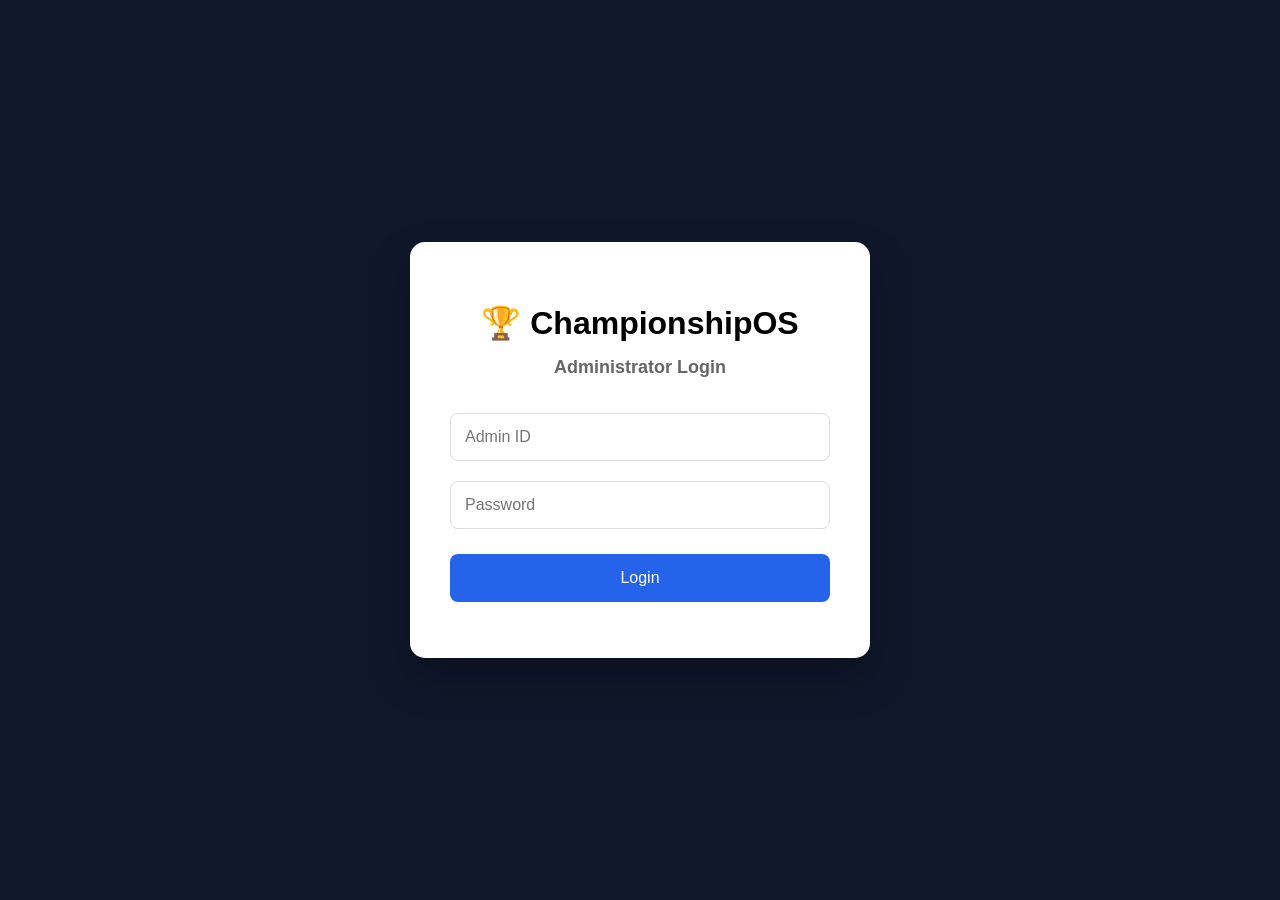
<file: admin-login.html>
<!DOCTYPE html>
<html lang="en">

<head>

<meta charset="UTF-8">

<meta name="viewport"
content="width=device-width,initial-scale=1">

<title>ChampionshipOS Admin Login</title>

<link rel="stylesheet" href="css/admin-login.css">

</head>

<body>

<div class="login-container">

<div class="login-card">

<h1>🏆 ChampionshipOS</h1>

<h2>Administrator Login</h2>

<input
id="adminUser"
type="text"
placeholder="Admin ID">

<input
id="adminPassword"
type="password"
placeholder="Password">

<button id="adminLoginBtn">

Login

</button>

<p id="loginError"></p>

</div>

</div>

<script type="module" src="js/auth/admin-page.js"></script>

</body>

</html>
</file>
<file: css/admin-login.css>
body{

margin:0;

font-family:Arial,sans-serif;

background:#0f172a;

display:flex;

justify-content:center;

align-items:center;

height:100vh;

}

.login-card{

background:white;

padding:40px;

width:380px;

border-radius:15px;

box-shadow:0 20px 40px rgba(0,0,0,.25);

text-align:center;

}

.login-card h1{

margin-bottom:5px;

}

.login-card h2{

margin-bottom:25px;

color:#666;

font-size:18px;

}

.login-card input{

width:100%;

padding:14px;

margin:10px 0;

border:1px solid #ddd;

border-radius:8px;

font-size:16px;

box-sizing:border-box;

}

.login-card button{

width:100%;

padding:15px;

background:#2563eb;

color:white;

border:none;

border-radius:8px;

font-size:16px;

cursor:pointer;

margin-top:15px;

}

.login-card button:hover{

background:#1d4ed8;

}

#loginError{

color:red;

margin-top:15px;

}
</file>
